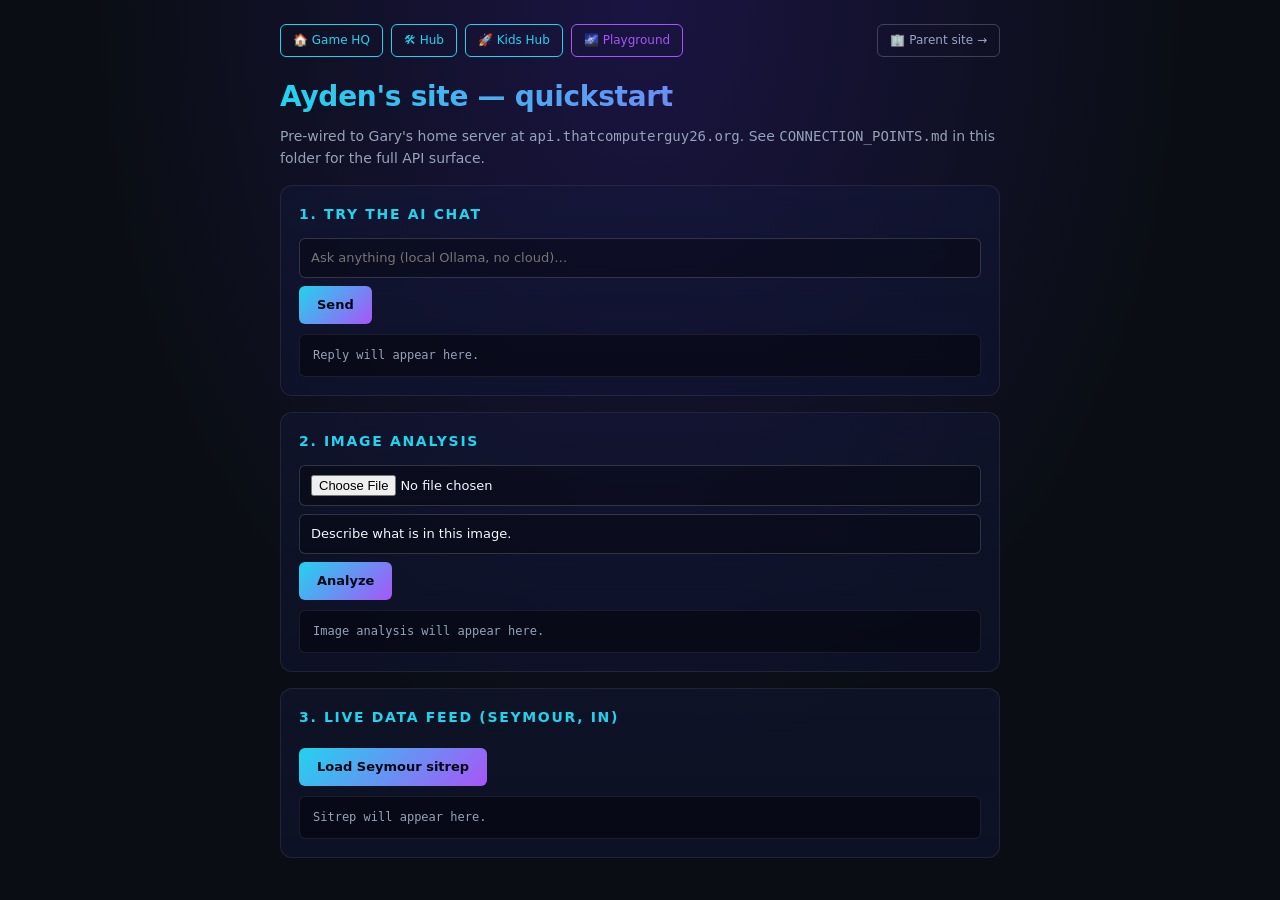
<file: quickstart.html>
<!doctype html>
<html lang="en">
<head>
<meta charset="utf-8">
<meta name="viewport" content="width=device-width,initial-scale=1">
<title>Ayden's site — quickstart</title>
<style>
  :root { --bg:#0a0e14; --panel:#101622; --line:rgba(255,255,255,.08);
          --text:#f0f6ff; --dim:#94a3b8; --pri:#22d3ee; --acc:#a855f7; }
  * { box-sizing:border-box; margin:0; padding:0 }
  body { background: radial-gradient(ellipse at top, #1a1442 0%, var(--bg) 60%);
         color: var(--text); font: 14px/1.55 system-ui, sans-serif; padding: 24px;
         min-height: 100vh; }
  .wrap { max-width: 720px; margin: 0 auto }
  h1 { background: linear-gradient(90deg, var(--pri), var(--acc));
       -webkit-background-clip: text; background-clip: text; color: transparent;
       font-size: 28px; font-weight: 800; letter-spacing: -.01em; margin-bottom: 8px }
  .muted { color: var(--dim) }
  .card { background: linear-gradient(180deg, rgba(20,26,62,.4), rgba(15,20,50,.6));
          border: 1px solid var(--line); border-radius: 12px; padding: 18px; margin: 16px 0 }
  .card h2 { font-size: 14px; font-weight: 700; color: var(--pri); letter-spacing: .12em;
             text-transform: uppercase; margin-bottom: 12px }
  input, textarea, select {
    width: 100%; background: rgba(0,0,0,.3); border: 1px solid rgba(255,255,255,.16);
    border-radius: 6px; color: var(--text); padding: 9px 11px; font: inherit; font-size: 13px;
  }
  input:focus, textarea:focus { outline: none; border-color: var(--pri) }
  button {
    background: linear-gradient(135deg, var(--pri), var(--acc));
    color: #050814; border: 0; padding: 9px 18px; border-radius: 6px;
    font: inherit; font-weight: 700; cursor: pointer; font-size: 13px; margin-top: 8px;
  }
  button:disabled { opacity: .5; cursor: wait }
  pre { background: rgba(0,0,0,.4); border: 1px solid var(--line); border-radius: 6px;
        padding: 11px 13px; font: 12px/1.55 'JetBrains Mono', Consolas, monospace;
        white-space: pre-wrap; word-wrap: break-word; max-height: 280px; overflow: auto;
        margin-top: 10px; min-height: 40px; }
  pre.ok { color: var(--text) }
  pre.err { border-color: rgba(248,113,113,.4); color: #fca5a5 }
  pre.muted { color: var(--dim) }
  .hint { color: var(--dim); font-size: 11.5px; margin-top: 6px;
          font-family: 'JetBrains Mono', Consolas, monospace }
</style>
</head>
<body>
<div class="wrap">
  <nav style="display:flex;gap:8px;flex-wrap:wrap;margin-bottom:18px;font-size:12px">
    <a href="/" style="color:var(--pri);text-decoration:none;padding:6px 12px;border:1px solid var(--pri);border-radius:6px">🏠 Game HQ</a>
    <a href="/hub.html" style="color:var(--pri);text-decoration:none;padding:6px 12px;border:1px solid var(--pri);border-radius:6px">🛠 Hub</a>
    <a href="/kids.html" style="color:var(--pri);text-decoration:none;padding:6px 12px;border:1px solid var(--pri);border-radius:6px">🚀 Kids Hub</a>
    <a href="/playground.html" style="color:var(--acc);text-decoration:none;padding:6px 12px;border:1px solid var(--acc);border-radius:6px">🌌 Playground</a>
    <a href="https://thatcomputerguy26.org" target="_blank" rel="noopener" style="color:#9aa3c4;text-decoration:none;padding:6px 12px;border:1px solid rgba(255,255,255,.2);border-radius:6px;margin-left:auto">🏢 Parent site →</a>
  </nav>
  <h1>Ayden's site — quickstart</h1>
  <p class="muted">Pre-wired to Gary's home server at <code>api.thatcomputerguy26.org</code>.
    See <code>CONNECTION_POINTS.md</code> in this folder for the full API surface.</p>

  <div class="card">
    <h2>1. Try the AI chat</h2>
    <input id="chatQ" placeholder="Ask anything (local Ollama, no cloud)…">
    <button onclick="chat()">Send</button>
    <pre id="chatOut" class="muted">Reply will appear here.</pre>
  </div>

  <div class="card">
    <h2>2. Image analysis</h2>
    <input type="file" id="visFile" accept="image/jpeg,image/png,image/webp">
    <input id="visPrompt" value="Describe what is in this image." style="margin-top:8px">
    <button onclick="vision()">Analyze</button>
    <pre id="visOut" class="muted">Image analysis will appear here.</pre>
  </div>

  <div class="card">
    <h2>3. Live data feed (Seymour, IN)</h2>
    <button onclick="seymour()">Load Seymour sitrep</button>
    <pre id="seyOut" class="muted">Sitrep will appear here.</pre>
  </div>

</div>

<script>
const API = 'https://api.thatcomputerguy26.org';
function el(id) { return document.getElementById(id); }
function show(id, content, cls) {
  const o = el(id);
  o.textContent = typeof content === 'string' ? content : JSON.stringify(content, null, 2);
  o.className = cls || 'ok';
}

async function chat() {
  const q = el('chatQ').value.trim();
  if (!q) { show('chatOut', 'Type a question first.', 'err'); return; }
  show('chatOut', 'Thinking…', 'muted');
  try {
    const r = await fetch(API + '/api/public/chat', {
      method: 'POST', headers: { 'Content-Type': 'application/json' },
      body: JSON.stringify({ prompt: q })
    });
    const d = await r.json();
    show('chatOut', (d.reply || JSON.stringify(d, null, 2)), 'ok');
  } catch (e) { show('chatOut', 'Error: ' + e.message, 'err'); }
}

async function vision() {
  const f = el('visFile').files[0];
  const p = el('visPrompt').value.trim();
  if (!f) { show('visOut', 'Pick an image first.', 'err'); return; }
  show('visOut', 'Analyzing…', 'muted');
  try {
    const fd = new FormData();
    fd.append('file', f);
    fd.append('prompt', p || 'Describe what is in this image.');
    const r = await fetch(API + '/api/public/vision', { method: 'POST', body: fd });
    const d = await r.json();
    show('visOut', (d.analysis || JSON.stringify(d, null, 2)), 'ok');
  } catch (e) { show('visOut', 'Error: ' + e.message, 'err'); }
}

async function seymour() {
  show('seyOut', 'Loading…', 'muted');
  try {
    const r = await fetch(API + '/api/seymour/sitrep');
    const d = await r.json();
    show('seyOut', d, 'ok');
  } catch (e) { show('seyOut', 'Error: ' + e.message, 'err'); }
}

</script>
<script defer src="https://api.thatcomputerguy26.org/static/tcg-visitor.js"></script>
</body>
</html>
</file>
